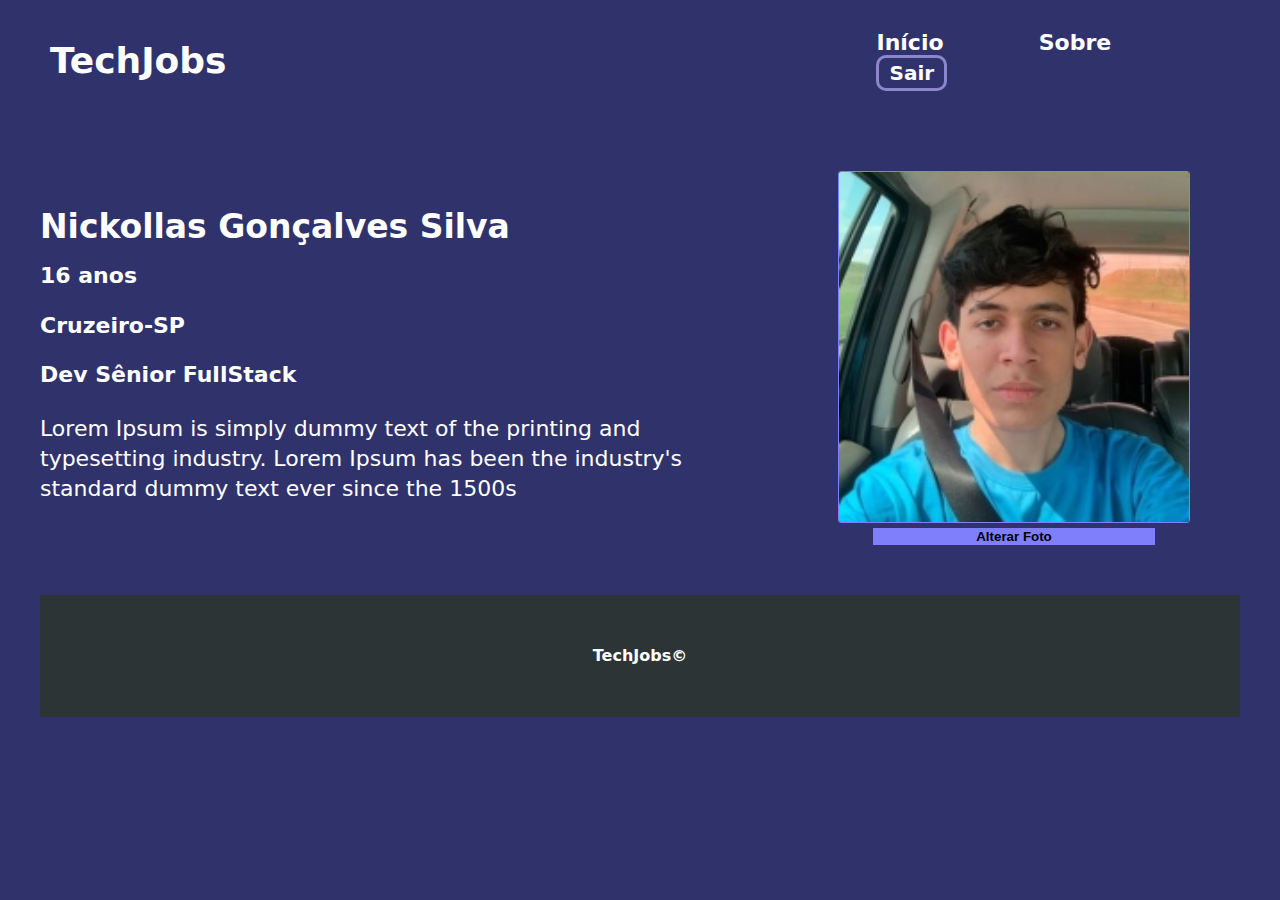
<file: benedito_aulas/bootstrap/exercicio2/index.html>
<!DOCTYPE html>
<html lang="pt-br">
<head>
    <meta charset="UTF-8">
    <meta http-equiv="X-UA-Compatible" content="IE=edge">
    <meta name="viewport" content="width=device-width, initial-scale=1.0">
    <title>Início | TechJobs</title>
    <link rel="stylesheet" href="style.css">
</head>
<body>
    <header>
        <h1>
            <a href="index.html">
                TechJobs
            </a>
        </h1>
        
        <ul>
            <li><a href="index.html">Início</a></li>
            <li><a href="sobre.html">Sobre</a></li>
            <li id="login">Sair</li>
        </ul>
    </header>
    <main>
        <aside>
            <h2>
                Nickollas Gonçalves Silva
            </h2>
            <h4>16 anos</h4>
            <h4>Cruzeiro-SP</h4>
            <h4>Dev Sênior FullStack</h4>
            <p>Lorem Ipsum is simply dummy text of the printing and typesetting industry. Lorem Ipsum has been the industry's standard dummy text ever since the 1500s</p>
        </aside>
        <div id="lado-direito">
            <img src="./dd7d728c-525f-4169-83b5-16c9504c571c.jpg" alt="imagem-do-funcionário" id="foto-funcionario">
            <button id="alterar-foto">Alterar Foto</button> 
        </div>
    </main>
    <footer>
        <h4>TechJobs©</h4>
    </footer>
</body>
</html>
</file>
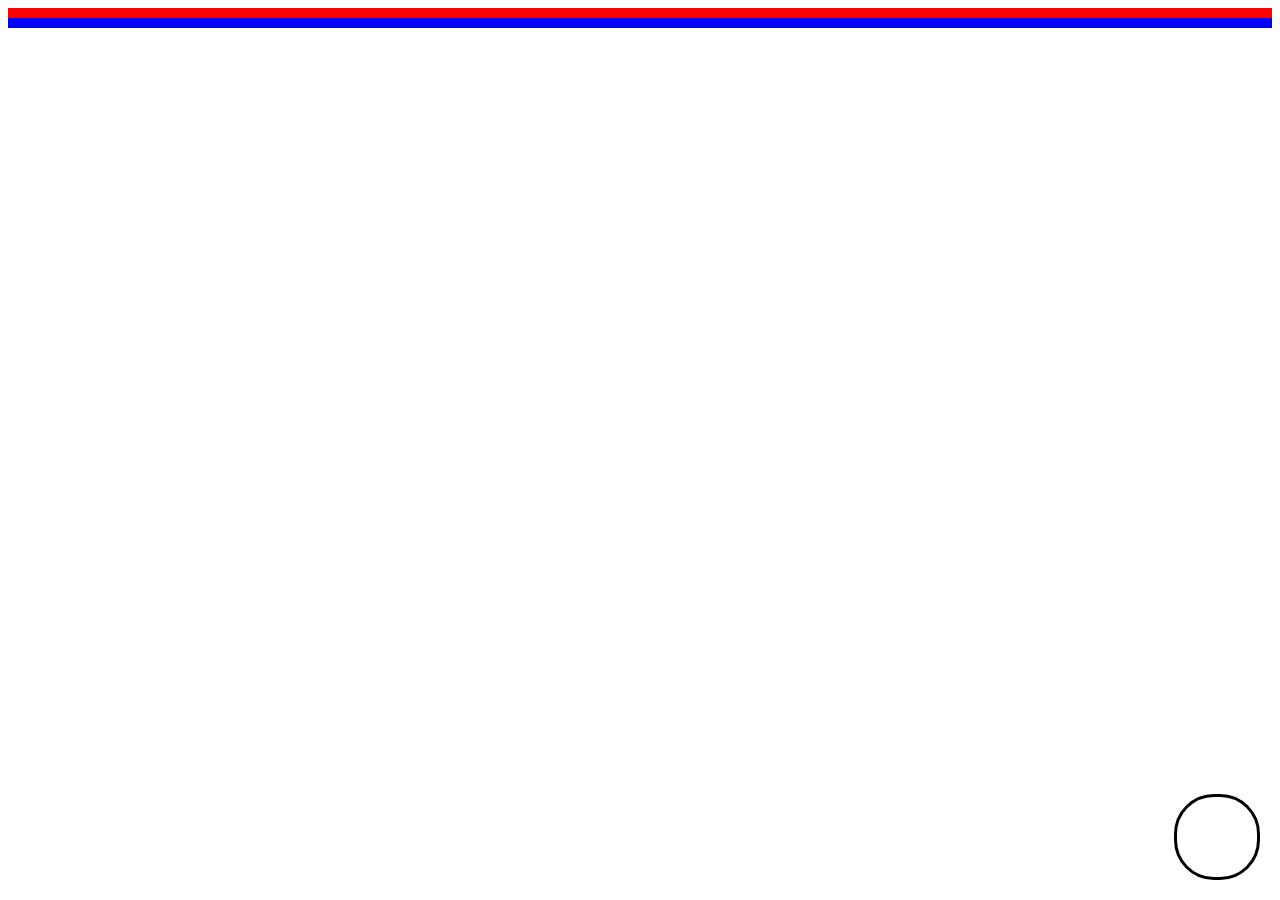
<file: benedito_aulas/bootstrap/responsividade.html>
<!DOCTYPE html>
<html lang="en">
<head>
    <meta charset="UTF-8">
    <meta http-equiv="X-UA-Compatible" content="IE=edge">
    <meta name="viewport" content="width=device-width, initial-scale=1.0">
    <link href="https://cdn.jsdelivr.net/npm/bootstrap@5.3.0-alpha2/dist/css/bootstrap.min.css" rel="stylesheet" integrity="sha384-aFq/bzH65dt+w6FI2ooMVUpc+21e0SRygnTpmBvdBgSdnuTN7QbdgL+OapgHtvPp" crossorigin="anonymous">
    <script src="https://cdn.jsdelivr.net/npm/bootstrap@5.3.0-alpha2/dist/js/bootstrap.bundle.min.js" integrity="sha384-qKXV1j0HvMUeCBQ+QVp7JcfGl760yU08IQ+GpUo5hlbpg51QRiuqHAJz8+BrxE/N" crossorigin="anonymous"></script>
    
    <title>Bootstrap</title>
    <style>
        #vermelho{
            margin: 0;
            background-color: red;
            height: 10px;
        }
        #azul{
            background-color: blue;
            height: 10px;
        }
        #circulo{
            width: 80px;
            height: 80px;
            border: solid;
            border-radius: 40px;
            position: absolute;
            right: 20px;
            bottom: 20px;

        }
    </style>
</head>
<body>
    <div class="container-fluid">
        <div class="row">
            <div class="col-xl-6 col-sm-6" id="vermelho">

            </div>
            <div class="col-xl-6 col-sm-6"  id="azul">
                
            </div>
            
            
        </div>
        <div class="col-xl-0 col-sm-6" id="circulo"></div>
    </div>
</body>
</html>
</file>
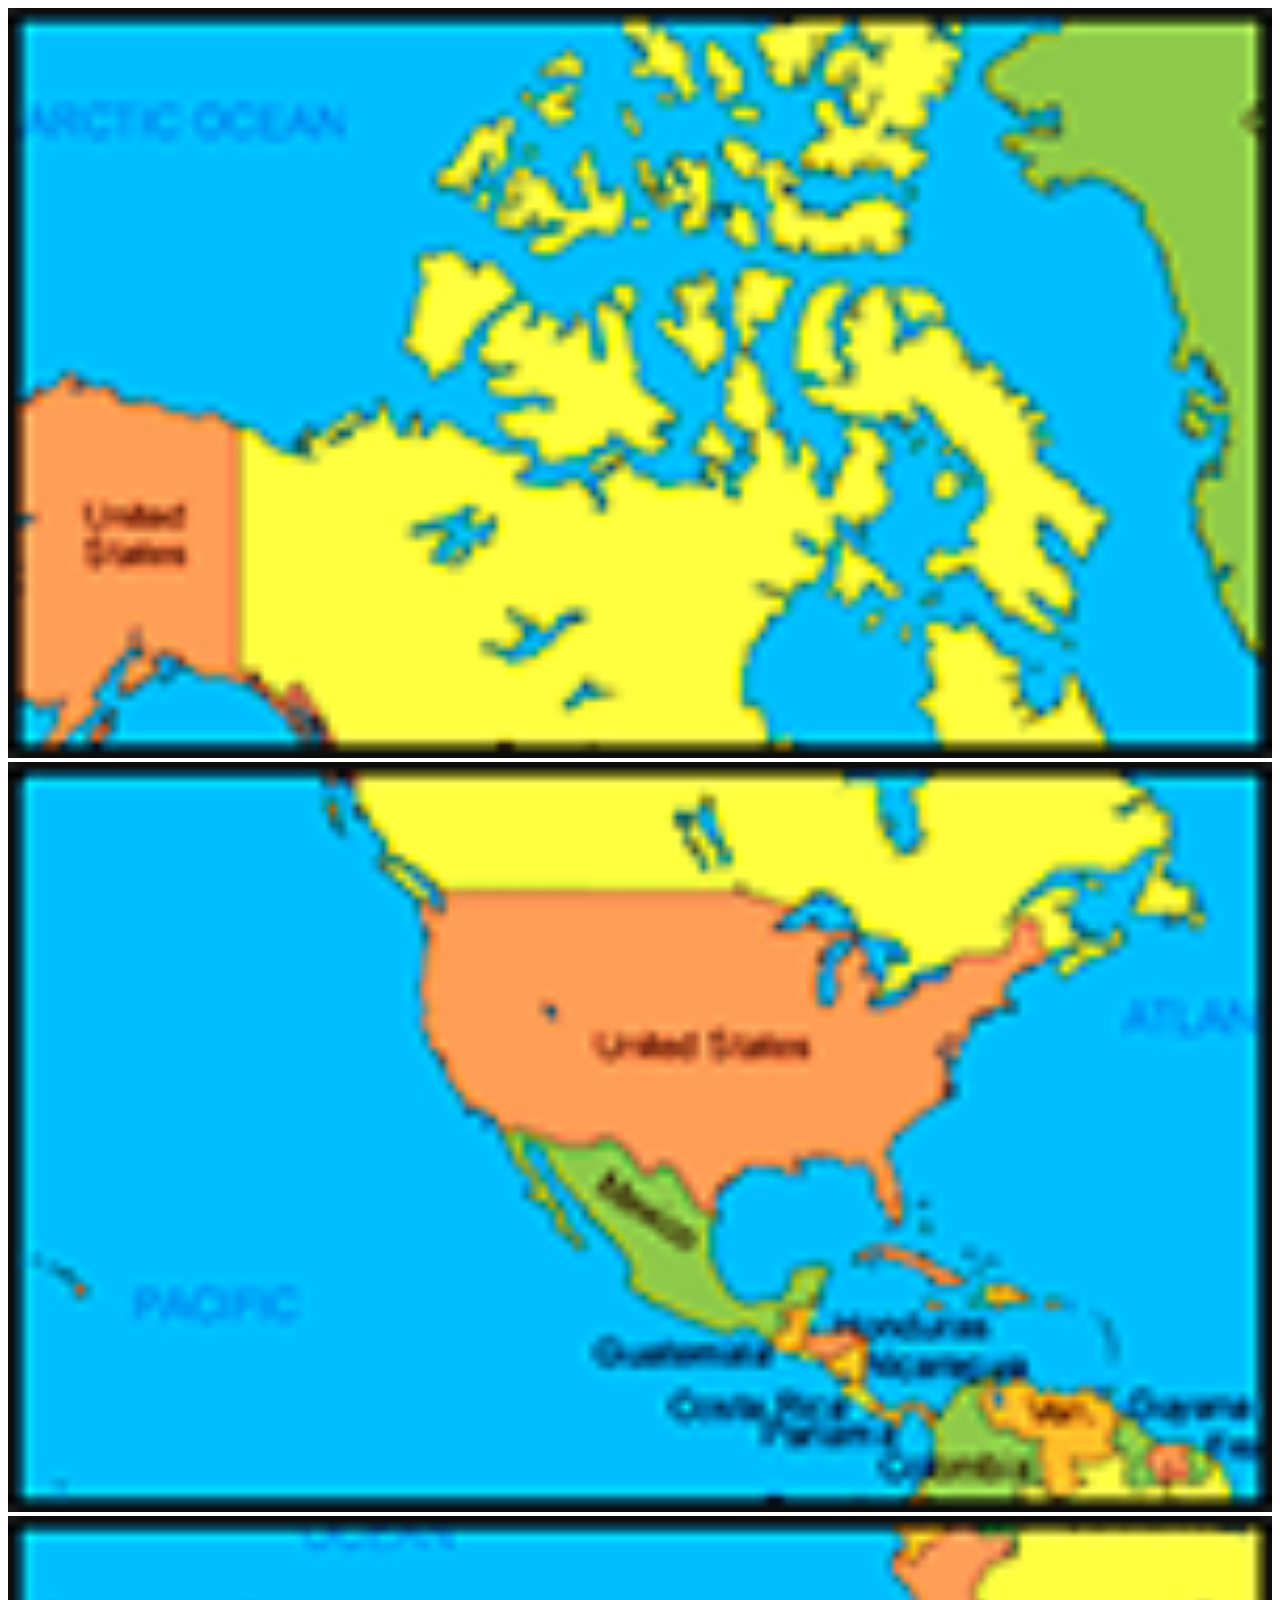
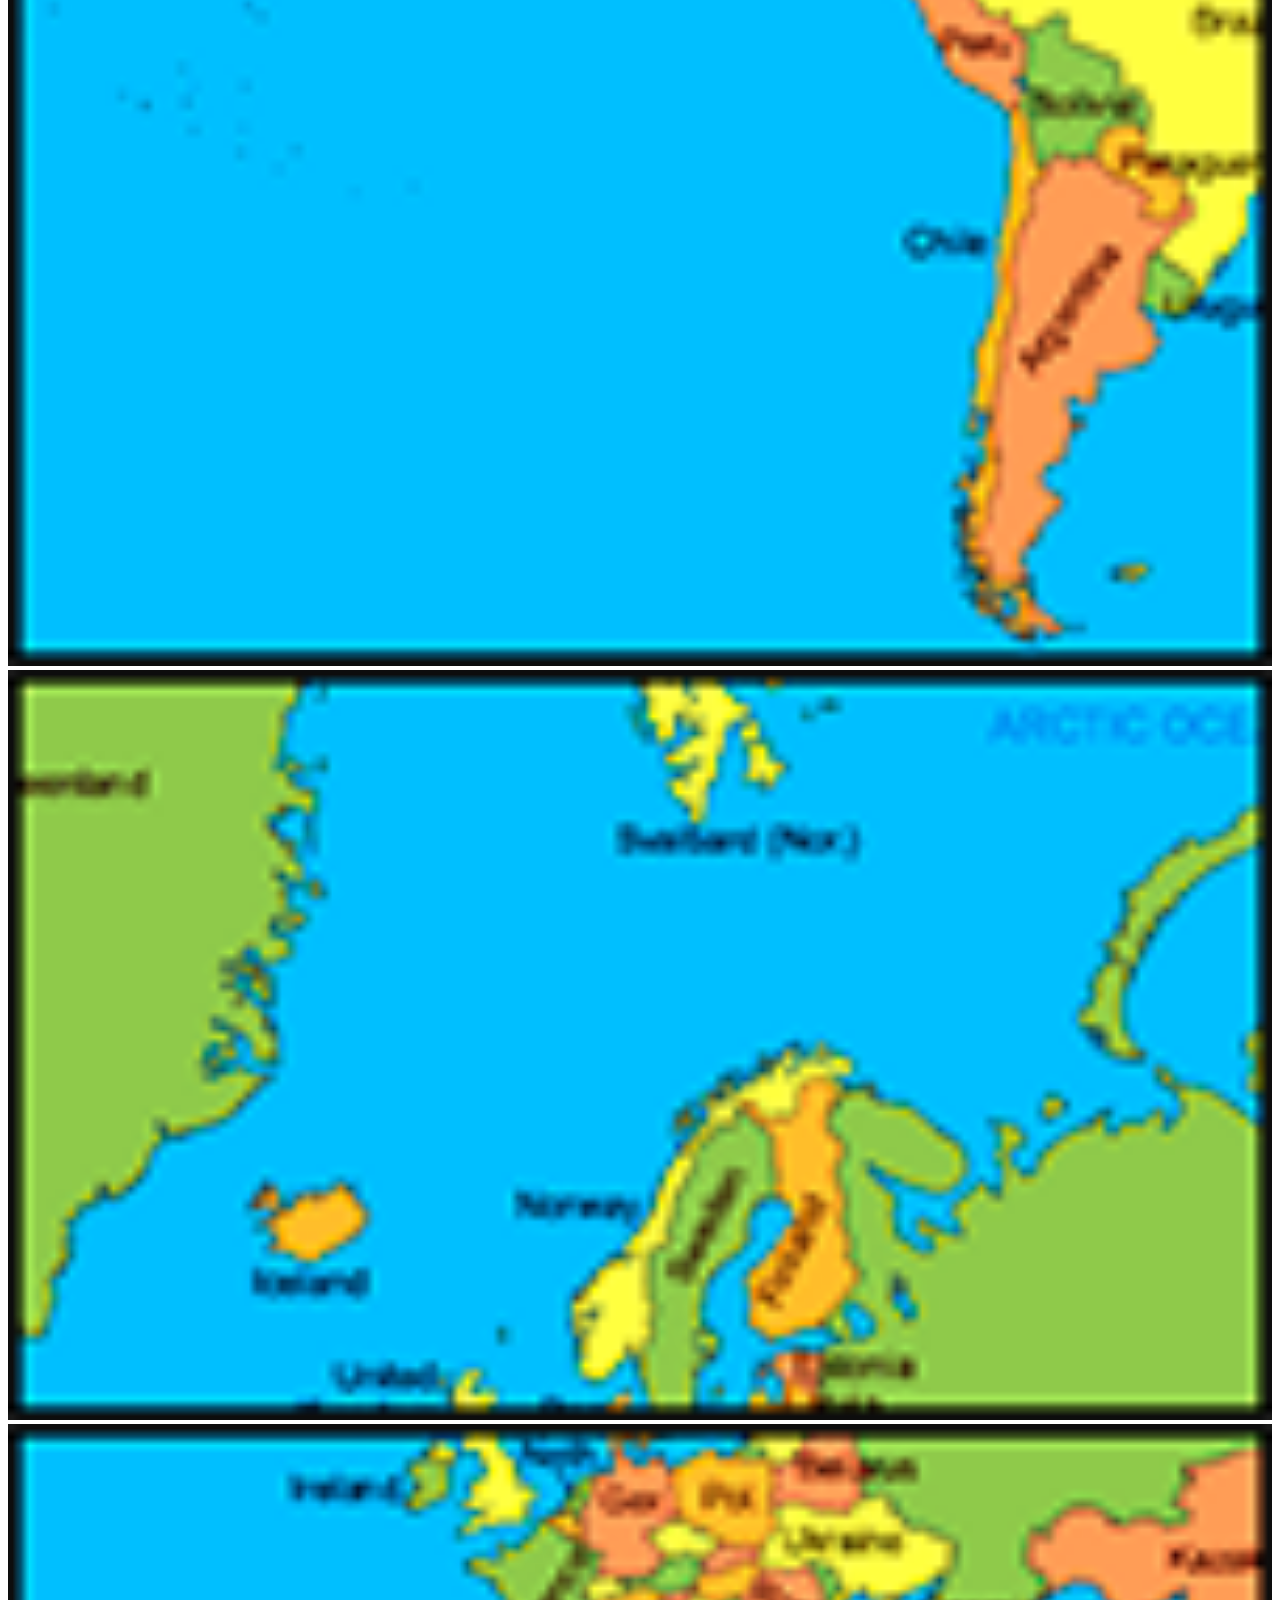
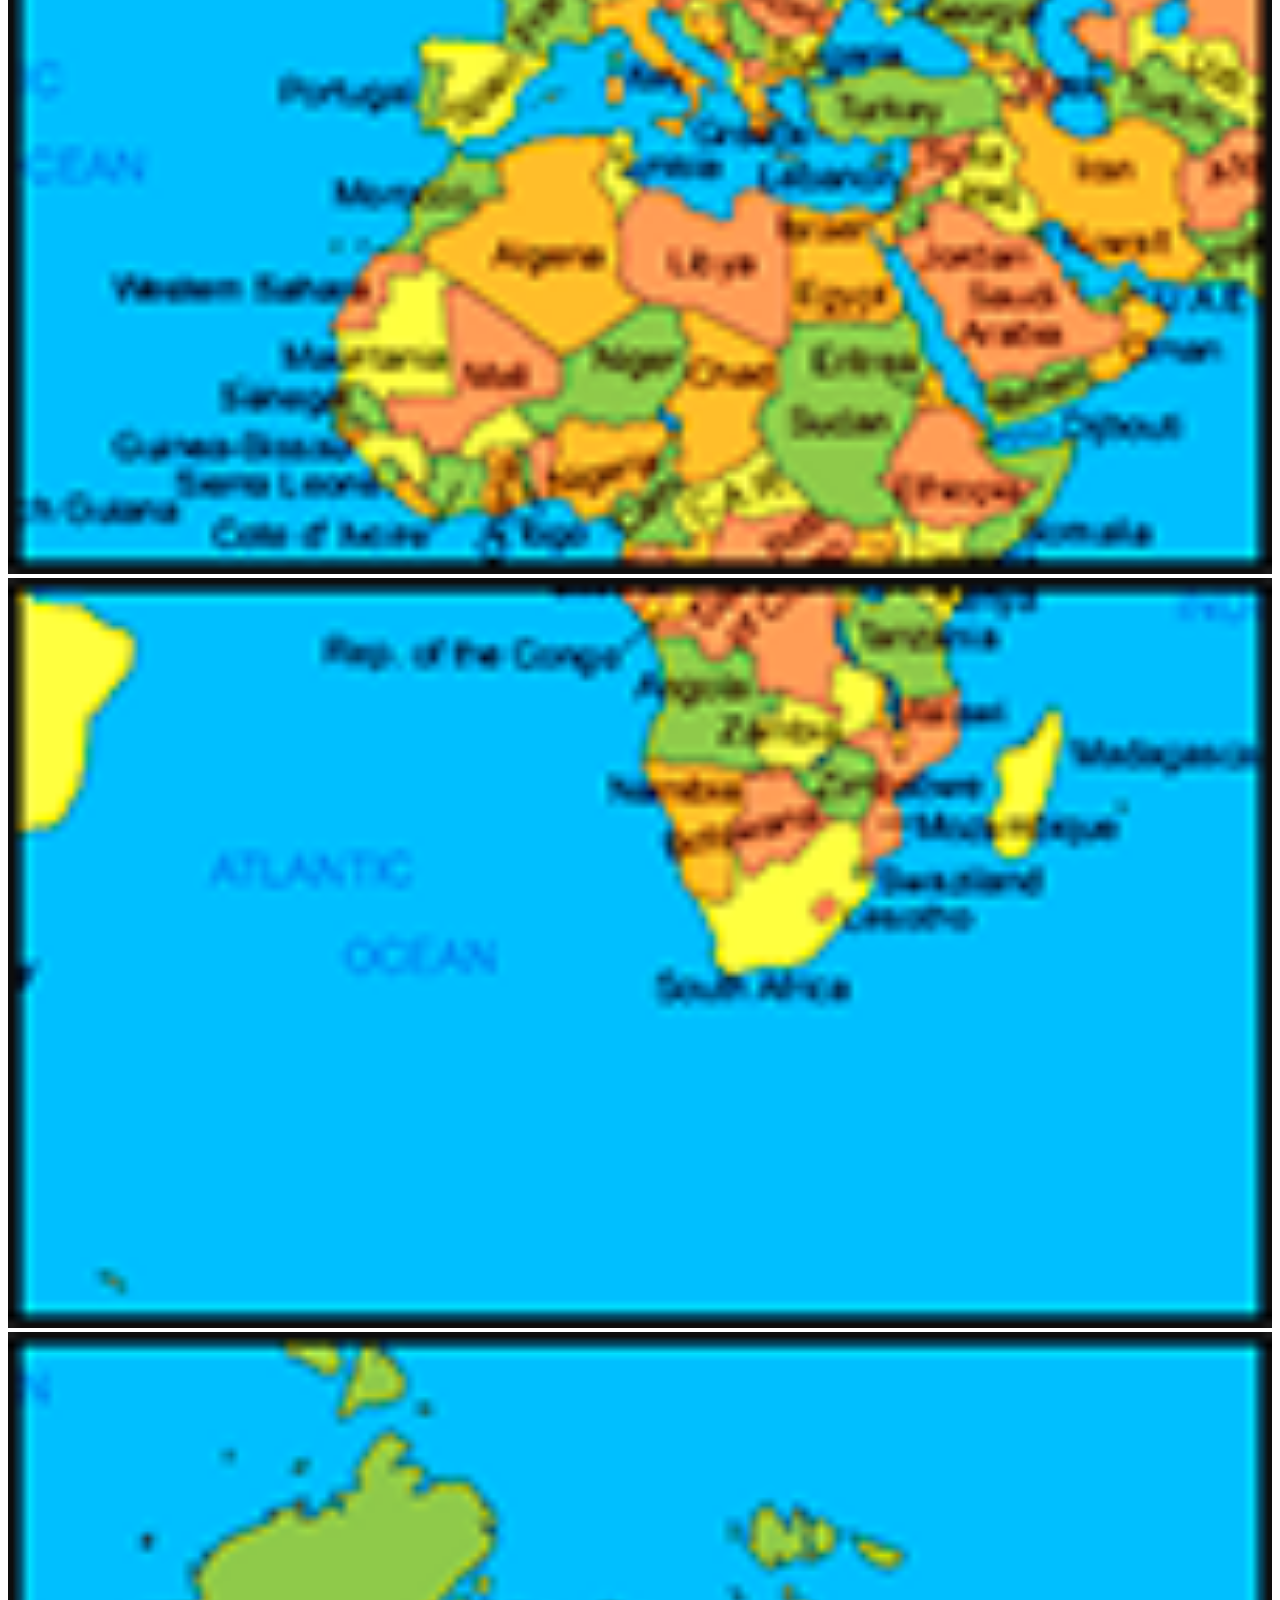
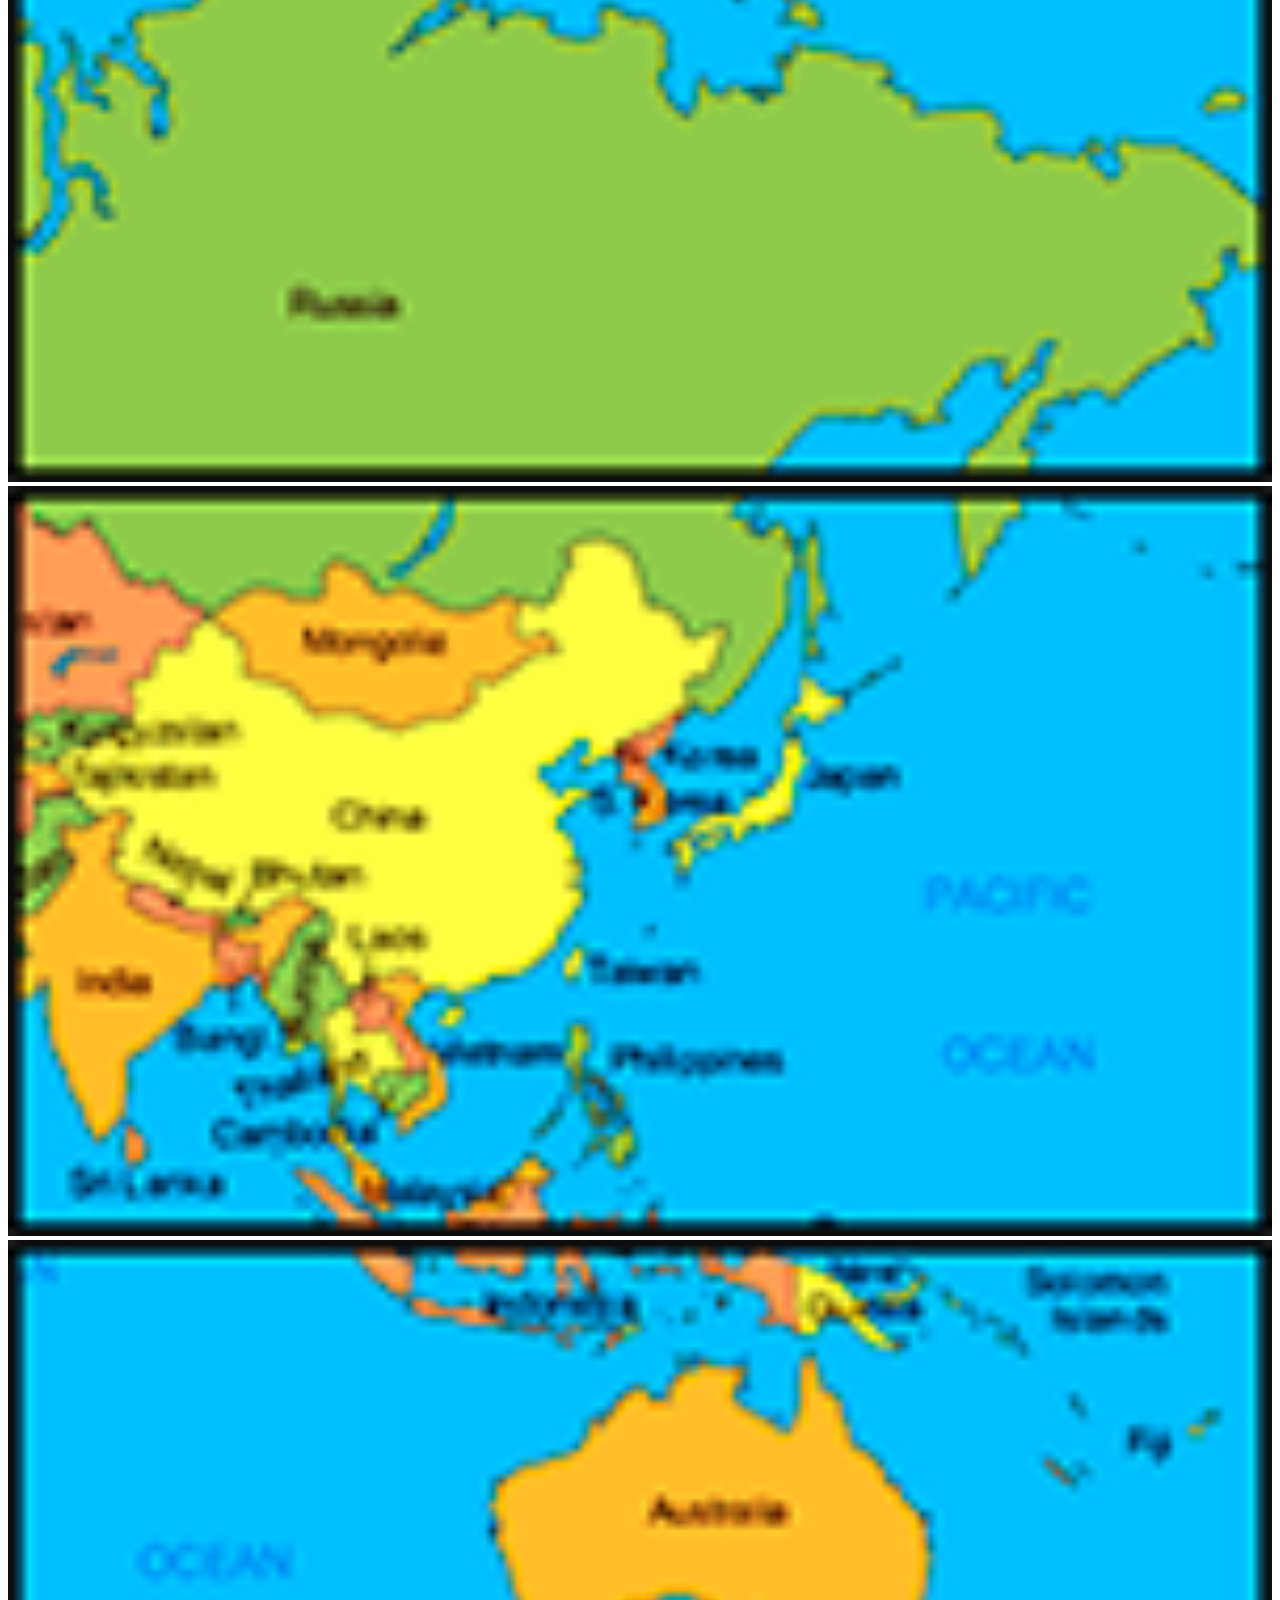
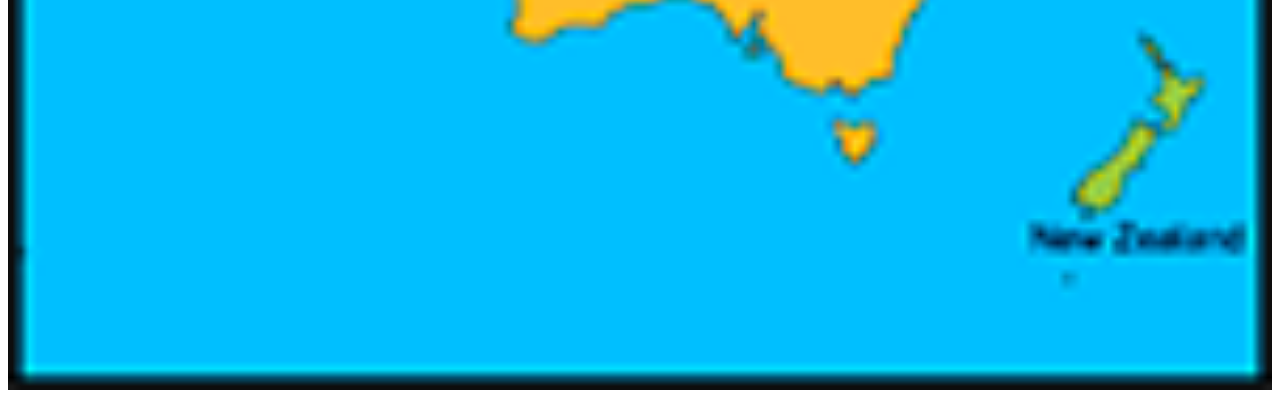
<file: benedito_aulas/bootstrap/exercicio1/exercicioMapas_bootstrap.html>
<!DOCTYPE html>
<html lang="pt-br">
<head>
    <meta charset="UTF-8">
    <meta http-equiv="X-UA-Compatible" content="IE=edge">
    <meta name="viewport" content="width=device-width, initial-scale=1.0">
    <title>Atividade Benedito</title>
    <link href="https://cdn.jsdelivr.net/npm/bootstrap@5.3.0-alpha2/dist/css/bootstrap.min.css" rel="stylesheet" integrity="sha384-aFq/bzH65dt+w6FI2ooMVUpc+21e0SRygnTpmBvdBgSdnuTN7QbdgL+OapgHtvPp" crossorigin="anonymous">
    <style>
        img{
            width: 100%;
        }
    </style>
</head>
<body>
    <div class="container">
        <div class="row">

            <div class="col-xl-4">
                <img src="imagens/mapa03.png">
                <img src="imagens/mapa09.png">
                <img src="imagens/mapa06.png" alt="" srcset="">
            </div>
            <div class="col-xl-4">
                <img src="imagens/mapa07.png">
                <img src="imagens/mapa01.png">
                <img src="imagens/mapa02.png" alt="" srcset="">
            </div>
            <div class="col-xl-4">
                <img src="imagens/mapa05.png">
                <img src="imagens/mapa08.png">
                <img src="imagens/mapa04.png" alt="" srcset="">
            </div>
        </div>
    </div>
    <script src="https://cdn.jsdelivr.net/npm/bootstrap@5.3.0-alpha2/dist/js/bootstrap.bundle.min.js" integrity="sha384-qKXV1j0HvMUeCBQ+QVp7JcfGl760yU08IQ+GpUo5hlbpg51QRiuqHAJz8+BrxE/N" crossorigin="anonymous"></script>
</body>
</html>
</file>
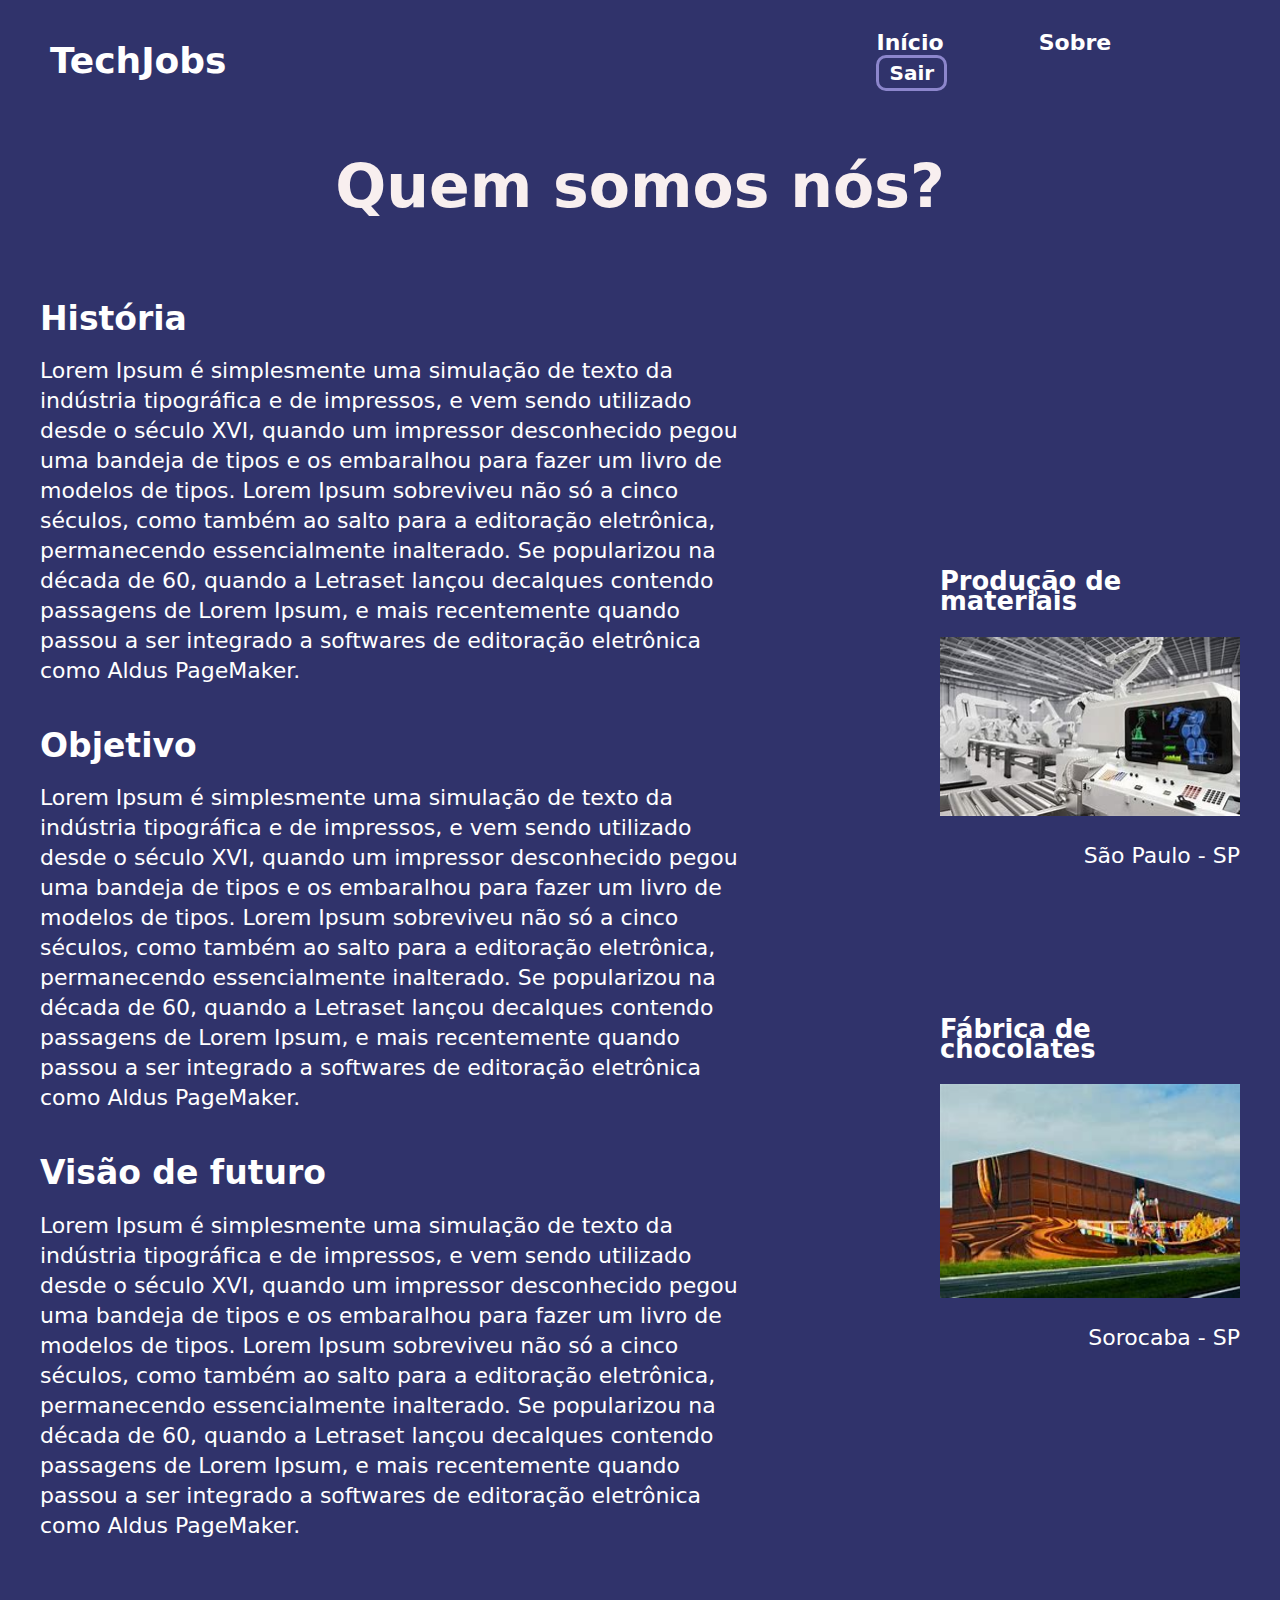
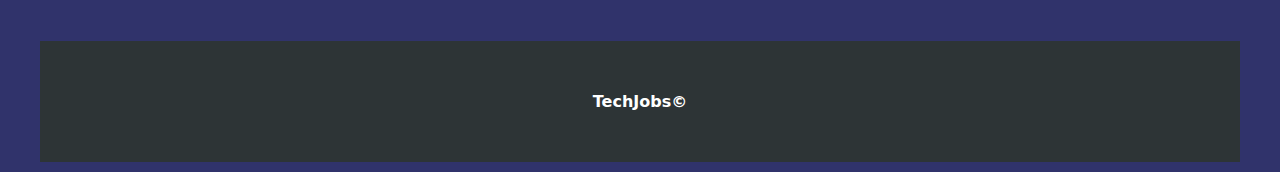
<file: benedito_aulas/bootstrap/exercicio2/sobre.html>
<!DOCTYPE html>
<html lang="pt-br">
<head>
    <meta charset="UTF-8">
    <meta http-equiv="X-UA-Compatible" content="IE=edge">
    <meta name="viewport" content="width=device-width, initial-scale=1.0">
    <title>Sobre | TechJobs</title>
    <link rel="stylesheet" href="style.css">
</head>

<body>
    <header>
        <h1><a href="index.html">
            TechJobs
        </a></h1>
        <ul>
            <li><a href="index.html">Início</a></li>
            <li><a href="sobre.html">Sobre</a></li>
            <li id="login">Sair</li>
        </ul>  
    </header>
    <div id="titulo-da-pagina">
        <h1>
            Quem somos nós?
        </h1>
    </div>
    <main>
        <div id="lado-esquerdo-sobre">
            <div class="conteudo">
                <h2>
                    História
                </h2>
                <p>
                    Lorem Ipsum é simplesmente uma simulação de texto da indústria tipográfica e de impressos, e vem sendo utilizado desde o século XVI, quando um impressor desconhecido pegou uma bandeja de tipos e os embaralhou para fazer um livro de modelos de tipos. Lorem Ipsum sobreviveu não só a cinco séculos, como também ao salto para a editoração eletrônica, permanecendo essencialmente inalterado. Se popularizou na década de 60, quando a Letraset lançou decalques contendo passagens de Lorem Ipsum, e mais recentemente quando passou a ser integrado a softwares de editoração eletrônica como Aldus PageMaker.
                </p>
            </div>    
            <div class="conteudo">    
                <h2>
                    Objetivo
                </h2>
                <p>
                    Lorem Ipsum é simplesmente uma simulação de texto da indústria tipográfica e de impressos, e vem sendo utilizado desde o século XVI, quando um impressor desconhecido pegou uma bandeja de tipos e os embaralhou para fazer um livro de modelos de tipos. Lorem Ipsum sobreviveu não só a cinco séculos, como também ao salto para a editoração eletrônica, permanecendo essencialmente inalterado. Se popularizou na década de 60, quando a Letraset lançou decalques contendo passagens de Lorem Ipsum, e mais recentemente quando passou a ser integrado a softwares de editoração eletrônica como Aldus PageMaker.
                </p>
            </div>
            <div class="conteudo">    
                <h2>
                    Visão de futuro
                </h2>
                <p>
                    Lorem Ipsum é simplesmente uma simulação de texto da indústria tipográfica e de impressos, e vem sendo utilizado desde o século XVI, quando um impressor desconhecido pegou uma bandeja de tipos e os embaralhou para fazer um livro de modelos de tipos. Lorem Ipsum sobreviveu não só a cinco séculos, como também ao salto para a editoração eletrônica, permanecendo essencialmente inalterado. Se popularizou na década de 60, quando a Letraset lançou decalques contendo passagens de Lorem Ipsum, e mais recentemente quando passou a ser integrado a softwares de editoração eletrônica como Aldus PageMaker.
                </p>
            </div>
        </div>      
        <div id="lado-direito-sobre">
            <div class="imagem-exemplo">
                <h3>Produção de materiais</h3>
                <img src="OIP.jpg">
                <p>São Paulo - SP</p>
            </div>
            <div class="imagem-exemplo">
                <h3>Fábrica de chocolates</h3>
                <img src="OIP (1).jpg">
                <p>Sorocaba - SP</p>
            </div>
        </div>     
    </main>
    <footer>
        <h4>TechJobs©</h4>
    </footer>
</body>
</file>
<file: benedito_aulas/bootstrap/exercicio2/style.css>
body{
    background-color: #30336b;
    font-family: system-ui, -apple-system, BlinkMacSystemFont, 'Segoe UI', Roboto, Oxygen, Ubuntu, Cantarell, 'Open Sans', 'Helvetica Neue', sans-serif;
    color: #ffffff;
    max-width: 1200px;
    margin: 0 auto;
    padding: 10px;
    
}
header{
    margin-top: 0;
    display: flex;
    position: relative;
    padding: 4px;
    padding-left: 10px;
    width: 100%;
    border-radius: 5px;
    flex-direction: row;
    align-items: center;
}
h1{
    font-size: 36px;
    font-weight: 200px;
}
ul{
    margin-left: 520px;
    align-items: center;
}
li{
    display: inline-block;
    margin-left: 90px;
    font-size: 22px;
    font-weight: bold;
}
a{
    color: #ffffff;
    text-decoration: none;
}
#login{
    font-size: 20px;
    border: solid 3px #8c86cc;
    border-radius: 10px;
    padding: 3px 10px;
    text-align: center;
}
#login:hover{
    background-color: #8c83ec;
    cursor: pointer;
}
main{
    display: flex;
    flex-direction: row;
    margin-top: 60px;
    justify-content: space-between;
    font-size: 22px;
    line-height: 20px;
    align-items: center;
    
}

p{
    line-height: 30px;
    max-width: 700px;
}
#lado-direito{
    display: flex;
    flex-direction: column;
    margin-right: 50px;
    align-items: center;
}

#foto-funcionario{
    height: 350px;
    border: solid 1px rgb(127, 127, 252);
    border-radius: 3px;
}
#alterar-foto{
    background-color: rgb(127, 127, 252);
    margin-top: 5px;
    width: 80%;
    border: 0;
    font-weight: bold;
}
#alterar-foto:hover{
    background-color: #a09bd8;
}

footer{
    text-align: center;
    margin-top: 50px;
    background-color: #2d3436;
    padding: 30px;
}

/*---Página Sobre---*/
#titulo-da-pagina{
    text-align: center;
    margin: 30px;
}

#titulo-da-pagina h1{
    font-size: 60px;
    color: #f8efef;
}

.conteudo{
    margin-bottom: 50px;
}

#lado-direito-sobre{
    flex-direction: column;
}
.imagem-exemplo{
    position: relative;
    margin: 200px 0;
    width: 300px;
}
#lado-direito-sobre p{
    position: absolute;
    right: 0;
}
#lado-direito-sobre img{
    width: 300px;
}
</file>
